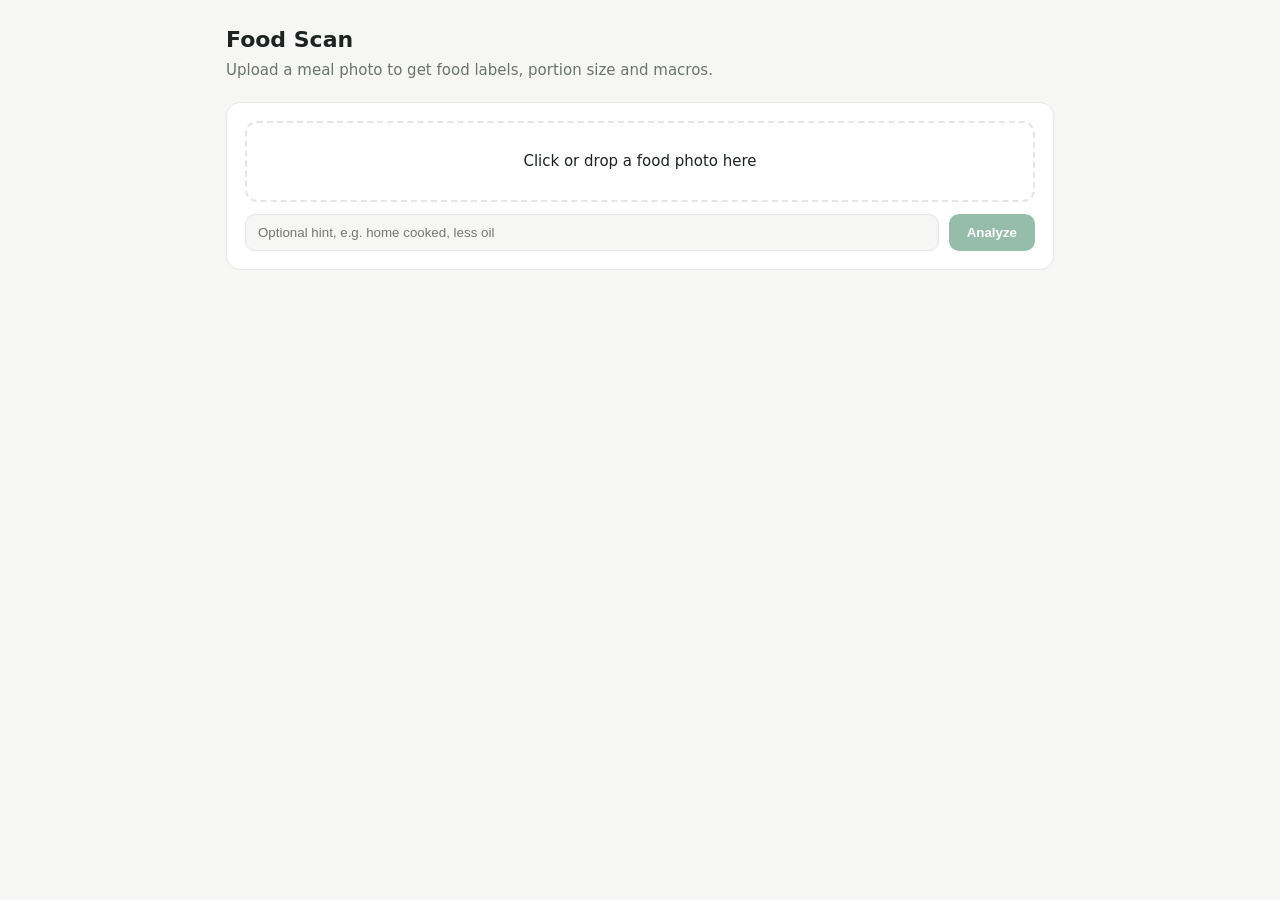
<file: food_macros/food_macros/static/index.html>
<!doctype html>
<html lang="en">
<head>
<meta charset="utf-8">
<meta name="viewport" content="width=device-width, initial-scale=1">
<title>BeLiving Food Scan</title>
<style>
  :root { --bg:#f6f7f4; --card:#fff; --ink:#1c2321; --muted:#6b736f; --accent:#2f7d5b; --warn:#b26b00; --line:#e3e6e1; }
  @media (prefers-color-scheme: dark) { :root { --bg:#121513; --card:#1b1f1d; --ink:#e8ece9; --muted:#9aa39e; --line:#2c322f; } }
  * { box-sizing:border-box; }
  body { margin:0; font:15px/1.45 system-ui, sans-serif; background:var(--bg); color:var(--ink); }
  main { max-width:860px; margin:0 auto; padding:24px 16px 48px; }
  h1 { font-size:22px; margin:0 0 4px; } .sub { color:var(--muted); margin:0 0 20px; }
  .card { background:var(--card); border:1px solid var(--line); border-radius:14px; padding:18px; margin-bottom:16px; }
  .drop { display:block; border:2px dashed var(--line); border-radius:12px; padding:28px; text-align:center; cursor:pointer; }
  .drop.over { border-color:var(--accent); }
  #preview { max-width:100%; max-height:320px; border-radius:10px; display:none; margin:12px auto 0; }
  .row { display:flex; gap:10px; margin-top:12px; flex-wrap:wrap; }
  input[type=text] { flex:1; min-width:200px; padding:10px 12px; border-radius:10px; border:1px solid var(--line); background:var(--bg); color:var(--ink); }
  button { padding:10px 18px; border:0; border-radius:10px; background:var(--accent); color:#fff; font-weight:600; cursor:pointer; }
  button:disabled { opacity:.5; cursor:wait; }
  table { width:100%; border-collapse:collapse; font-size:14px; }
  th, td { text-align:left; padding:8px 6px; border-bottom:1px solid var(--line); vertical-align:top; }
  th { color:var(--muted); font-weight:500; } td.n, th.n { text-align:right; font-variant-numeric:tabular-nums; }
  tfoot td { font-weight:700; border-bottom:0; }
  .tag { display:inline-block; font-size:12px; padding:1px 8px; border-radius:99px; background:var(--bg); border:1px solid var(--line); }
  .confirm { color:var(--warn); font-size:12px; } .muted { color:var(--muted); font-size:13px; }
  .scroll { overflow-x:auto; } .err { color:#c0392b; }
  .totals { display:grid; grid-template-columns:repeat(4,1fr); gap:10px; margin-bottom:14px; }
  .totals div { background:var(--bg); border-radius:10px; padding:10px; } .totals b { display:block; font-size:20px; }
</style>
</head>
<body>
<main>
  <h1>Food Scan</h1>
  <p class="sub">Upload a meal photo to get food labels, portion size and macros.</p>

  <div class="card">
    <label class="drop" id="drop">
      <input type="file" id="file" accept="image/*" hidden>
      <div id="dropText">Click or drop a food photo here</div>
      <img id="preview" alt="">
    </label>
    <div class="row">
      <input type="text" id="hint" placeholder="Optional hint, e.g. home cooked, less oil">
      <button id="go" disabled>Analyze</button>
    </div>
  </div>

  <div class="card" id="out" style="display:none"></div>
</main>
<script>
const $ = id => document.getElementById(id);
let file = null;
function pick(f) {
  if (!f) return; file = f; $('go').disabled = false;
  $('preview').src = URL.createObjectURL(f); $('preview').style.display = 'block';
  $('dropText').textContent = f.name;
}
$('file').onchange = e => pick(e.target.files[0]);
const drop = $('drop');
drop.ondragover = e => { e.preventDefault(); drop.classList.add('over'); };
drop.ondragleave = () => drop.classList.remove('over');
drop.ondrop = e => { e.preventDefault(); drop.classList.remove('over'); pick(e.dataTransfer.files[0]); };

const esc = s => String(s ?? '').replace(/[&<>"]/g, c => ({'&':'&amp;','<':'&lt;','>':'&gt;','"':'&quot;'}[c]));
const r1 = n => Math.round(n * 10) / 10;

$('go').onclick = async () => {
  const fd = new FormData(); fd.append('image', file);
  if ($('hint').value.trim()) fd.append('hint', $('hint').value.trim());
  $('go').disabled = true; $('go').textContent = 'Analyzing…';
  const out = $('out'); out.style.display = 'block'; out.innerHTML = '<span class="muted">Looking at your plate…</span>';
  try {
    const res = await fetch('/api/food/analyze', { method: 'POST', body: fd });
    const data = await res.json();
    if (!res.ok) throw new Error(data.message || data.detail || res.statusText);
    render(data);
  } catch (e) { out.innerHTML = '<p class="err">' + esc(e.message) + '</p>'; }
  $('go').disabled = false; $('go').textContent = 'Analyze';
};

function render(d) {
  const out = $('out');
  if (!d.is_food) { out.innerHTML = '<p>No food detected in this photo.</p>'; return; }
  const t = d.totals;
  let h = `<div class="totals">
    <div><span class="muted">Calories</span><b>${Math.round(t.kcal)}</b></div>
    <div><span class="muted">Protein</span><b>${r1(t.protein_g)} g</b></div>
    <div><span class="muted">Carbs</span><b>${r1(t.carbs_g)} g</b></div>
    <div><span class="muted">Fat</span><b>${r1(t.fat_g)} g</b></div></div>
  <div class="scroll"><table><thead><tr>
    <th>Food</th><th>Size</th><th class="n">kcal</th><th class="n">Protein</th><th class="n">Carbs</th><th class="n">Fat</th><th class="n">Fiber</th>
  </tr></thead><tbody>`;
  for (const i of d.items) {
    const s = i.size, m = i.macros;
    h += `<tr><td><b>${esc(i.name)}</b><br><span class="muted">${Math.round(i.confidence*100)}% sure</span>
      ${i.needs_confirmation ? '<br><span class="confirm">Please confirm this item</span>' : ''}</td>
      <td><span class="tag">${esc(s.category)}</span> ${esc(s.description)}<br>
      <span class="muted">${s.pieces ? s.pieces + ' × ' + Math.round(s.piece_g) + ' g = ' : ''}${Math.round(s.grams)} g${s.ml ? ' · ' + Math.round(s.ml) + ' ml' : ''} · ${s.servings}× serving</span></td>
      <td class="n">${Math.round(m.kcal)}</td><td class="n">${r1(m.protein_g)} g</td><td class="n">${r1(m.carbs_g)} g</td>
      <td class="n">${r1(m.fat_g)} g</td><td class="n">${r1(m.fiber_g)} g</td></tr>`;
  }
  h += `</tbody></table></div>`;
  if (d.warnings.length) h += '<p class="muted">' + d.warnings.map(esc).join('<br>') + '</p>';
  h += `<p class="muted">${esc(d.provider)} / ${esc(d.model)} · ${(d.latency_ms/1000).toFixed(1)} s${d.cached ? ' · cached' : ''}<br>${esc(d.disclaimer)}</p>`;
  out.innerHTML = h;
}
</script>
</body>
</html>
</file>
